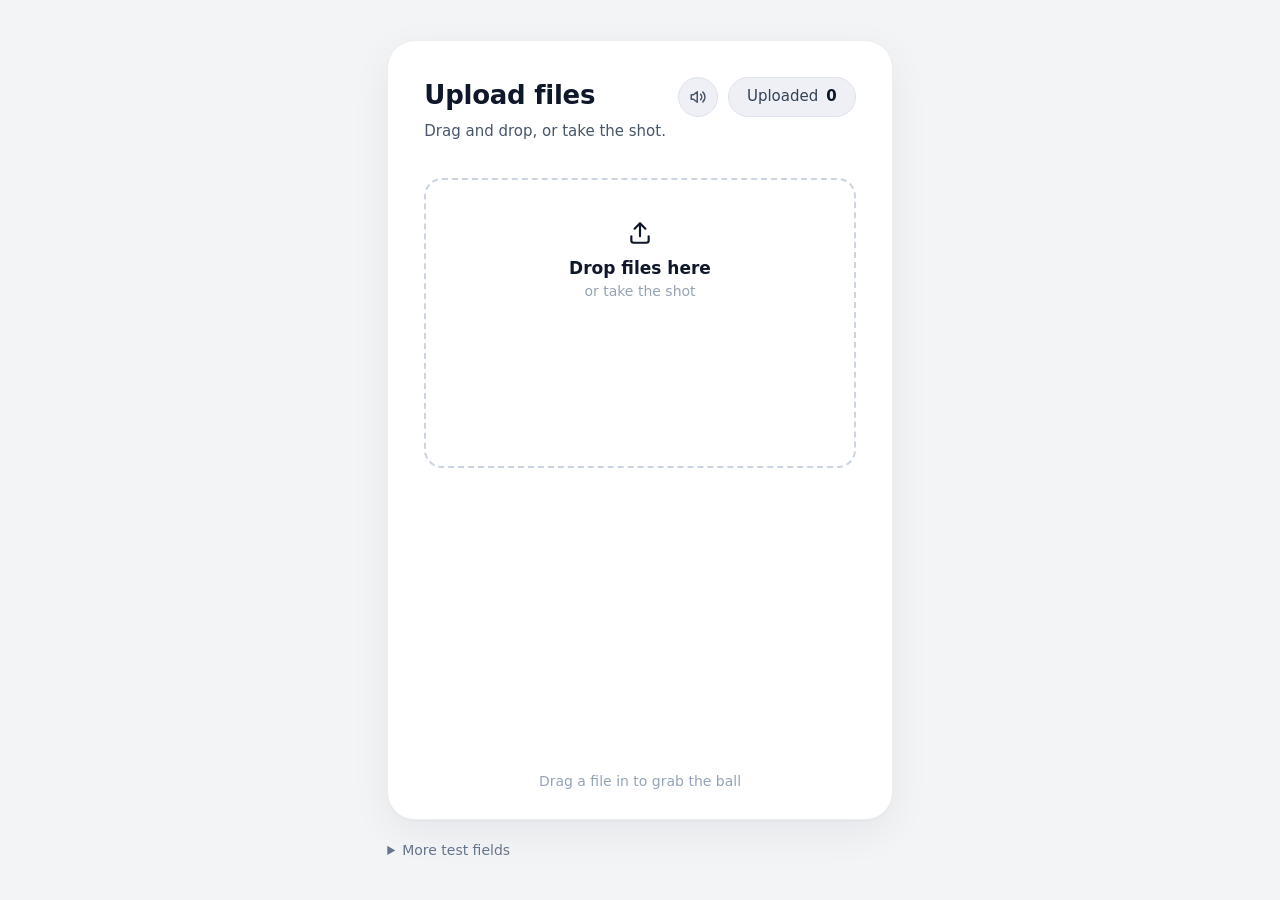
<file: demo/index.html>
<!doctype html>
<!-- data-swish-bare: this page draws its own upload UI, so the overlay only adds the hoop and ball. -->
<html lang="en" data-swish-bare>
<head>
  <meta charset="utf-8">
  <meta name="viewport" content="width=device-width, initial-scale=1">
  <title>Swish demo</title>
  <style>
    :root {
      --bg: #f3f4f6; --card: #fff; --fg: #0f172a; --muted: #64748b; --faint: #94a3b8;
      --line: #e5e7eb; --dash: #cbd5e1; --chip: #eef0f6; --chip-line: #dfe3ee; --accent: #4f46e5;
    }
    * { box-sizing: border-box; }
    body {
      margin: 0; min-height: 100vh; display: grid; place-items: center; padding: 40px 16px;
      background: var(--bg); color: var(--fg);
      font: 15px/1.45 "Inter", ui-sans-serif, system-ui, -apple-system, "Segoe UI", sans-serif;
    }
    .card {
      width: min(640px, 100%); min-height: 780px; display: flex; flex-direction: column;
      background: var(--card); border-radius: 28px; padding: 36px 36px 28px;
      border: 1px solid #eceef2;
      box-shadow: 0 1px 2px rgba(15, 23, 42, .04), 0 12px 40px rgba(15, 23, 42, .06);
    }
    header { display: flex; align-items: flex-start; gap: 12px; }
    h1 { margin: 0; font-size: 26px; font-weight: 650; letter-spacing: -.01em; }
    .sub { margin: 6px 0 0; color: #475569; font-size: 15px; }
    .tools { margin-left: auto; display: flex; align-items: center; gap: 10px; }
    .sound {
      width: 40px; height: 40px; border-radius: 50%; border: 1px solid var(--chip-line);
      background: var(--chip); color: #475569; display: grid; place-items: center; cursor: pointer;
    }
    .sound:hover { color: var(--fg); }
    .sound svg { width: 18px; height: 18px; }
    .sound .off, .sound[aria-pressed="false"] .on { display: none; }
    .sound[aria-pressed="false"] .off { display: block; }
    .count {
      height: 40px; padding: 0 18px; border-radius: 999px; display: flex; align-items: center; gap: 8px;
      background: var(--chip); border: 1px solid var(--chip-line); color: #334155; font-size: 15px;
    }
    .count b { font-variant-numeric: tabular-nums; color: var(--fg); }
    .drop {
      margin-top: 36px; height: 290px; border: 2px dashed var(--dash); border-radius: 18px;
      display: flex; flex-direction: column; align-items: center; justify-content: flex-start;
      padding-top: 40px; cursor: pointer; transition: border-color .2s, background .2s;
    }
    .drop:hover, [data-swish-state] .drop { border-color: #a5b4fc; background: #fafaff; }
    .drop svg { width: 26px; height: 26px; color: var(--fg); }
    .drop strong { margin-top: 10px; font-weight: 550; font-size: 17px; }
    .drop span { color: var(--faint); font-size: 14px; }
    .files {
      list-style: none; margin: auto 0 0; padding: 24px 0 0; display: flex; flex-wrap: wrap; gap: 8px;
      justify-content: center;
    }
    .files li {
      font-size: 12px; color: #334155; background: var(--chip); border: 1px solid var(--chip-line);
      border-radius: 999px; padding: 3px 10px; max-width: 220px;
      overflow: hidden; text-overflow: ellipsis; white-space: nowrap;
      animation: pop .3s ease both;
    }
    @keyframes pop { from { transform: scale(.8); opacity: 0; } }
    footer { margin-top: 18px; text-align: center; color: var(--faint); font-size: 14px; }
    footer span { display: none; }
    html:not([data-swish-state]) footer .idle,
    [data-swish-state="incoming"] footer .incoming,
    [data-swish-state="holding"] footer .holding,
    [data-swish-state="aiming"] footer .aiming,
    [data-swish-state="shooting"] footer .shooting { display: inline; }
    footer .shooting { color: var(--accent); font-weight: 600; }
    details { width: min(640px, 100%); margin-top: 20px; color: var(--muted); font-size: 14px; }
    details summary { cursor: pointer; }
    details section { display: grid; gap: 14px; margin-top: 14px; }
    details label { display: grid; gap: 6px; }
    @media (max-width: 520px) {
      .card { padding: 24px 20px 20px; min-height: 680px; }
      header { flex-wrap: wrap; }
      .tools { margin-left: 0; }
    }
  </style>
</head>
<body>
  <div>
    <main class="card">
      <header>
        <div>
          <h1>Upload files</h1>
          <p class="sub">Drag and drop, or take the shot.</p>
        </div>
        <div class="tools">
          <button class="sound" type="button" aria-pressed="true" aria-label="Sound">
            <svg class="on" viewBox="0 0 24 24" fill="none" stroke="currentColor" stroke-width="2" stroke-linecap="round" stroke-linejoin="round"><path d="M11 5 6 9H3v6h3l5 4z"/><path d="M15.5 8.5a5 5 0 0 1 0 7"/><path d="M18.5 5.5a9 9 0 0 1 0 13"/></svg>
            <svg class="off" viewBox="0 0 24 24" fill="none" stroke="currentColor" stroke-width="2" stroke-linecap="round" stroke-linejoin="round"><path d="M11 5 6 9H3v6h3l5 4z"/><path d="m22 9-6 6M16 9l6 6"/></svg>
          </button>
          <div class="count">Uploaded <b id="uploaded">0</b></div>
        </div>
      </header>

      <label class="drop">
        <svg viewBox="0 0 24 24" fill="none" stroke="currentColor" stroke-width="2" stroke-linecap="round" stroke-linejoin="round"><path d="M12 15V3M7 8l5-5 5 5"/><path d="M4 15v4a2 2 0 0 0 2 2h12a2 2 0 0 0 2-2v-4"/></svg>
        <strong>Drop files here</strong>
        <span>or take the shot</span>
        <input type="file" id="main" multiple hidden>
      </label>

      <ul class="files" id="files"></ul>

      <footer>
        <span class="idle">Drag a file in to grab the ball</span>
        <span class="incoming">Drop it anywhere</span>
        <span class="holding">Now drag the file to take the shot · Esc to cancel</span>
        <span class="aiming">Release to shoot!</span>
        <span class="shooting">Swish!</span>
      </footer>
    </main>

    <details>
      <summary>More test fields</summary>
      <section>
        <label>Single file (only the first file should land)<input type="file" id="single"></label>
        <label>Multiple files<input type="file" id="multi" multiple></label>
      </section>
    </details>
  </div>

  <script>
    const total = document.getElementById('uploaded');
    const list = document.getElementById('files');
    let uploaded = 0;

    for (const input of document.querySelectorAll('input[type=file]')) {
      input.addEventListener('change', () => {
        for (const file of input.files) {
          const li = document.createElement('li');
          li.textContent = input.id === 'main' ? file.name : `${input.id}: ${file.name}`;
          li.title = li.textContent;
          list.append(li);
        }
        uploaded += input.files.length;
        total.textContent = uploaded;
      });
    }

    const sound = document.querySelector('.sound');
    sound.addEventListener('click', () => {
      const on = sound.getAttribute('aria-pressed') !== 'true';
      sound.setAttribute('aria-pressed', on);
      document.documentElement.toggleAttribute('data-swish-muted', !on);
    });
  </script>
  <!-- Lets the demo run without installing the extension. When the extension is
       installed, whichever copy loads first wins and the other no-ops. -->
  <script src="../src/content.js"></script>
</body>
</html>
</file>
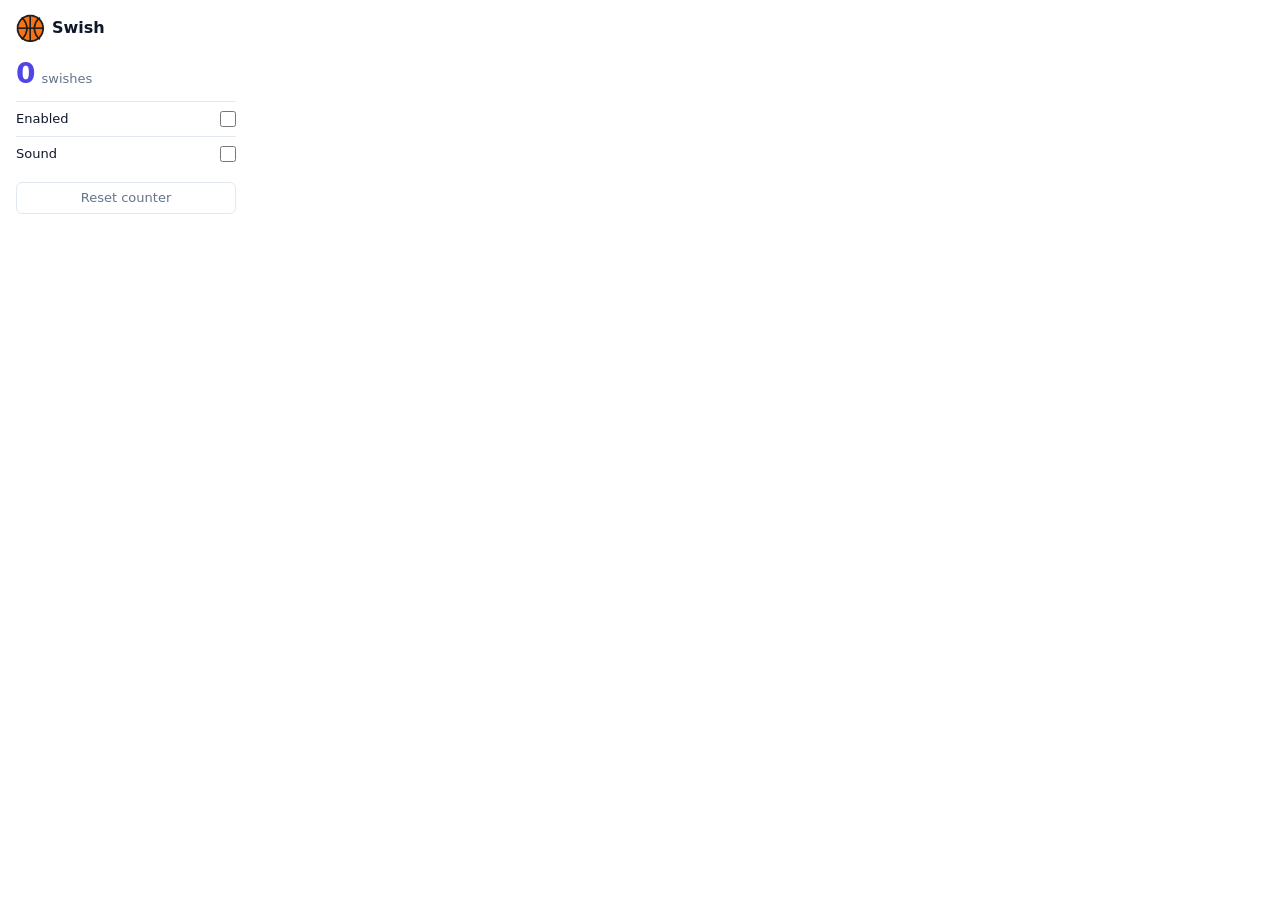
<file: popup/popup.html>
<!doctype html>
<html>
<head>
  <meta charset="utf-8">
  <link rel="stylesheet" href="popup.css">
</head>
<body>
  <header>
    <img src="../icons/icon48.png" alt="" width="28" height="28">
    <h1>Swish</h1>
  </header>
  <div class="count">
    <strong id="count">0</strong>
    <span>swishes</span>
  </div>
  <label class="row">
    <span>Enabled</span>
    <input type="checkbox" id="enabled">
  </label>
  <label class="row">
    <span>Sound</span>
    <input type="checkbox" id="sound">
  </label>
  <button id="reset" type="button">Reset counter</button>
  <script src="popup.js"></script>
</body>
</html>
</file>
<file: popup/popup.css>
:root { color-scheme: light dark; --fg: #0f172a; --muted: #64748b; --bg: #fff; --line: #e2e8f0; --accent: #4f46e5; }
@media (prefers-color-scheme: dark) {
  :root { --fg: #e2e8f0; --muted: #94a3b8; --bg: #0f172a; --line: #1e293b; --accent: #818cf8; }
}
body {
  width: 220px; margin: 0; padding: 14px 16px 16px;
  font: 13px/1.4 ui-sans-serif, system-ui, -apple-system, "Segoe UI", sans-serif;
  color: var(--fg); background: var(--bg);
}
header { display: flex; align-items: center; gap: 8px; }
h1 { font-size: 16px; margin: 0; }
.count { margin: 12px 0 8px; display: flex; align-items: baseline; gap: 6px; }
.count strong { font-size: 28px; color: var(--accent); font-variant-numeric: tabular-nums; }
.count span { color: var(--muted); }
.row {
  display: flex; justify-content: space-between; align-items: center;
  padding: 8px 0; border-top: 1px solid var(--line); cursor: pointer;
}
.row input { accent-color: var(--accent); width: 16px; height: 16px; margin: 0; }
button {
  margin-top: 10px; width: 100%; padding: 6px; border-radius: 6px;
  border: 1px solid var(--line); background: transparent; color: var(--muted);
  font: inherit; cursor: pointer;
}
button:hover { color: var(--fg); }
</file>
